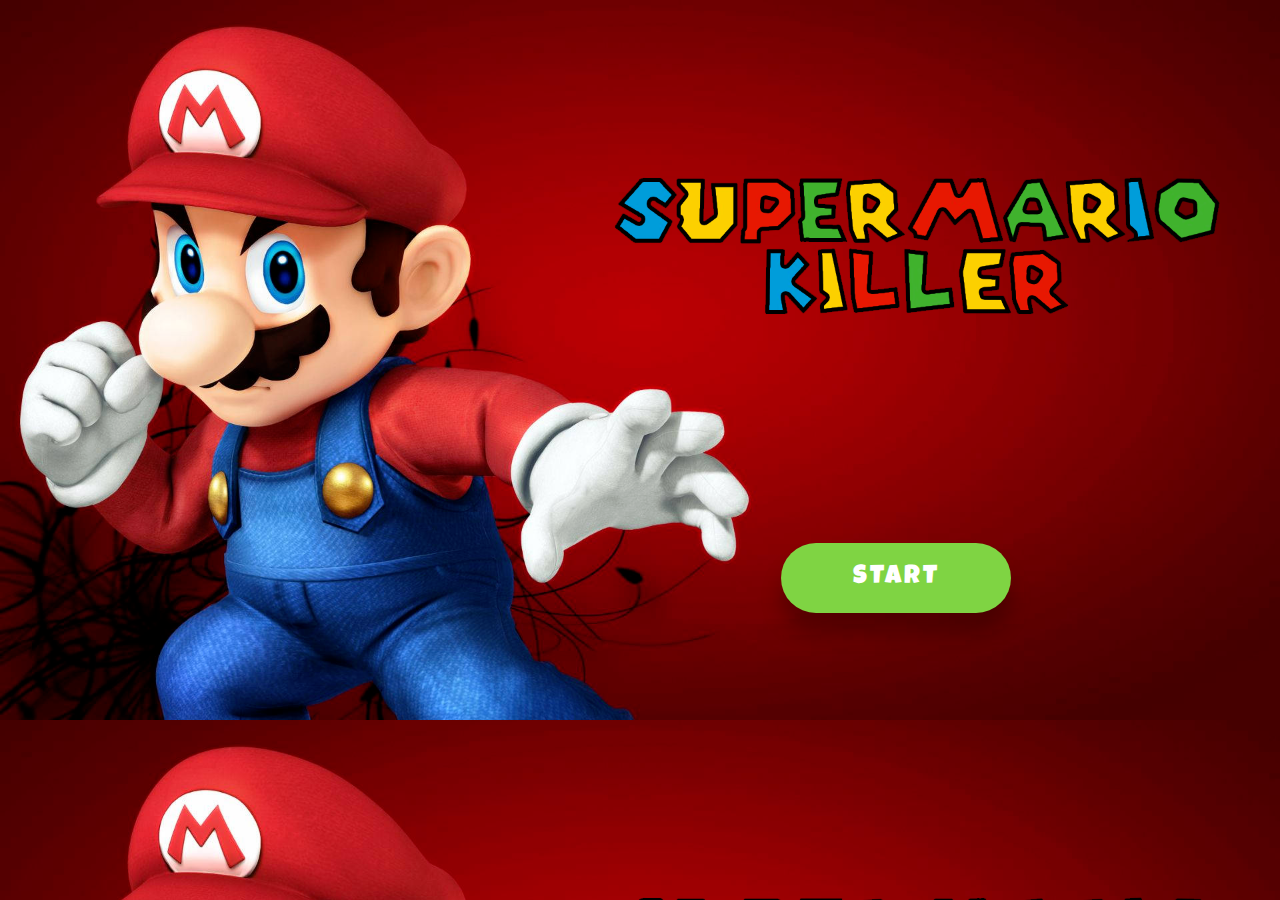
<file: index.html>
<!DOCTYPE html>
<html lang="en">

<head>
    <meta charset="UTF-8" />
    <meta name="viewport" content="width=device-width, initial-scale=1.0" />
    <title>Mario Killer</title>
    <link rel="stylesheet" href="style.css" />
</head>

<body>
    <div class="home">
        <div class="flex-centered" id="button">START</div>
    </div>
    <script src="./app.js"></script>
</body>

</html>
</file>
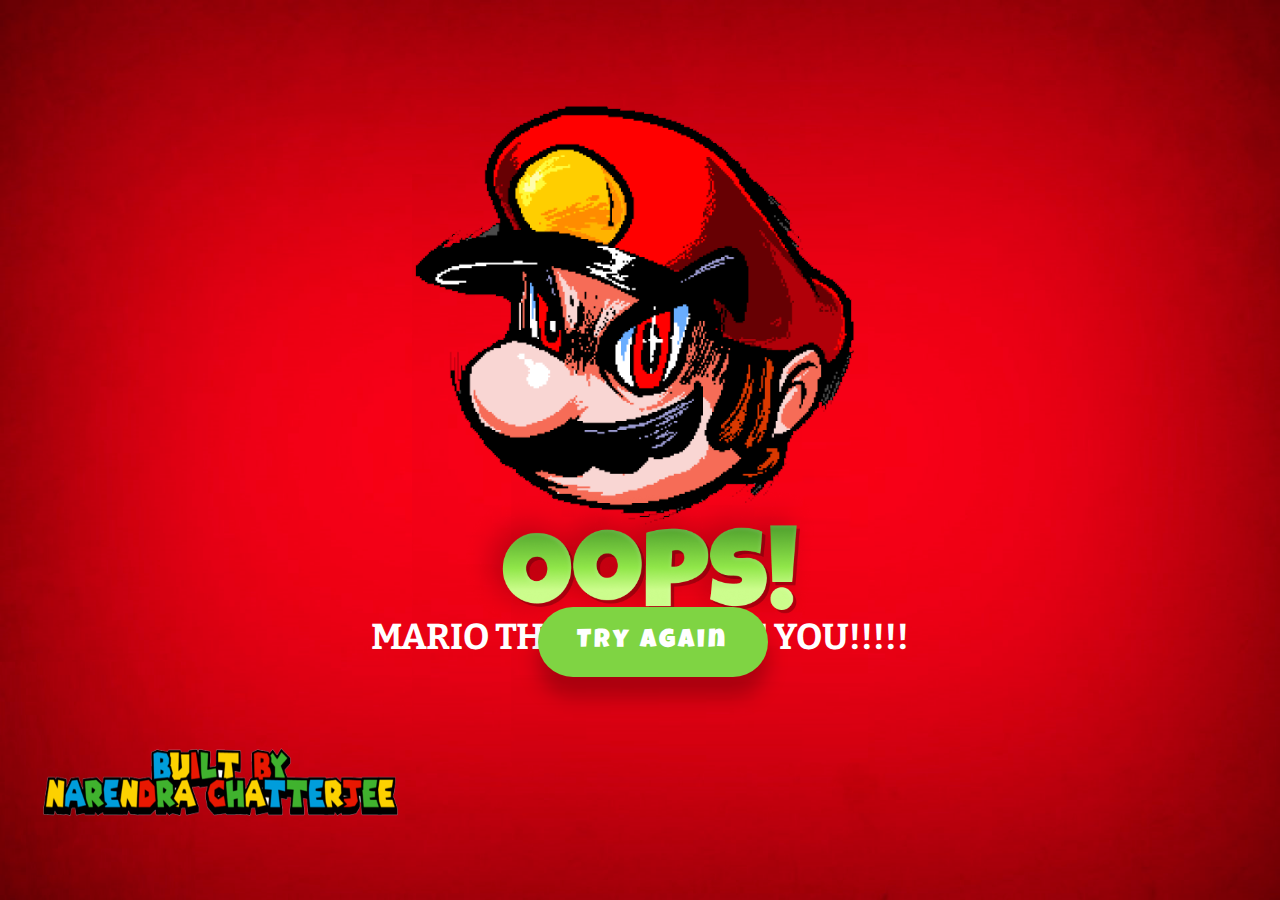
<file: game-over.html>
<!DOCTYPE html>
<html lang="en">

<head>
    <meta charset="UTF-8">
    <meta http-equiv="X-UA-Compatible" content="IE=edge">
    <meta name="viewport" content="width=device-width, initial-scale=1.0">
    <title>game-over</title>
    <link rel="stylesheet" href="style.css">
</head>

<body>
    <div class="gameover-bg">
        <img src="./assets/mario-char.png" alt="" id="image1">
        <img src="./assets/Oops text.png" alt="" id="image2">
        <h2 id="text1">MARIO THE KILLER ATE YOU!!!!!</h2>
        <div class="flex-centered" id="button1">Try Again</div>
    </div>
    <script src="./app1.js"></script>
</body>

</html>
</file>
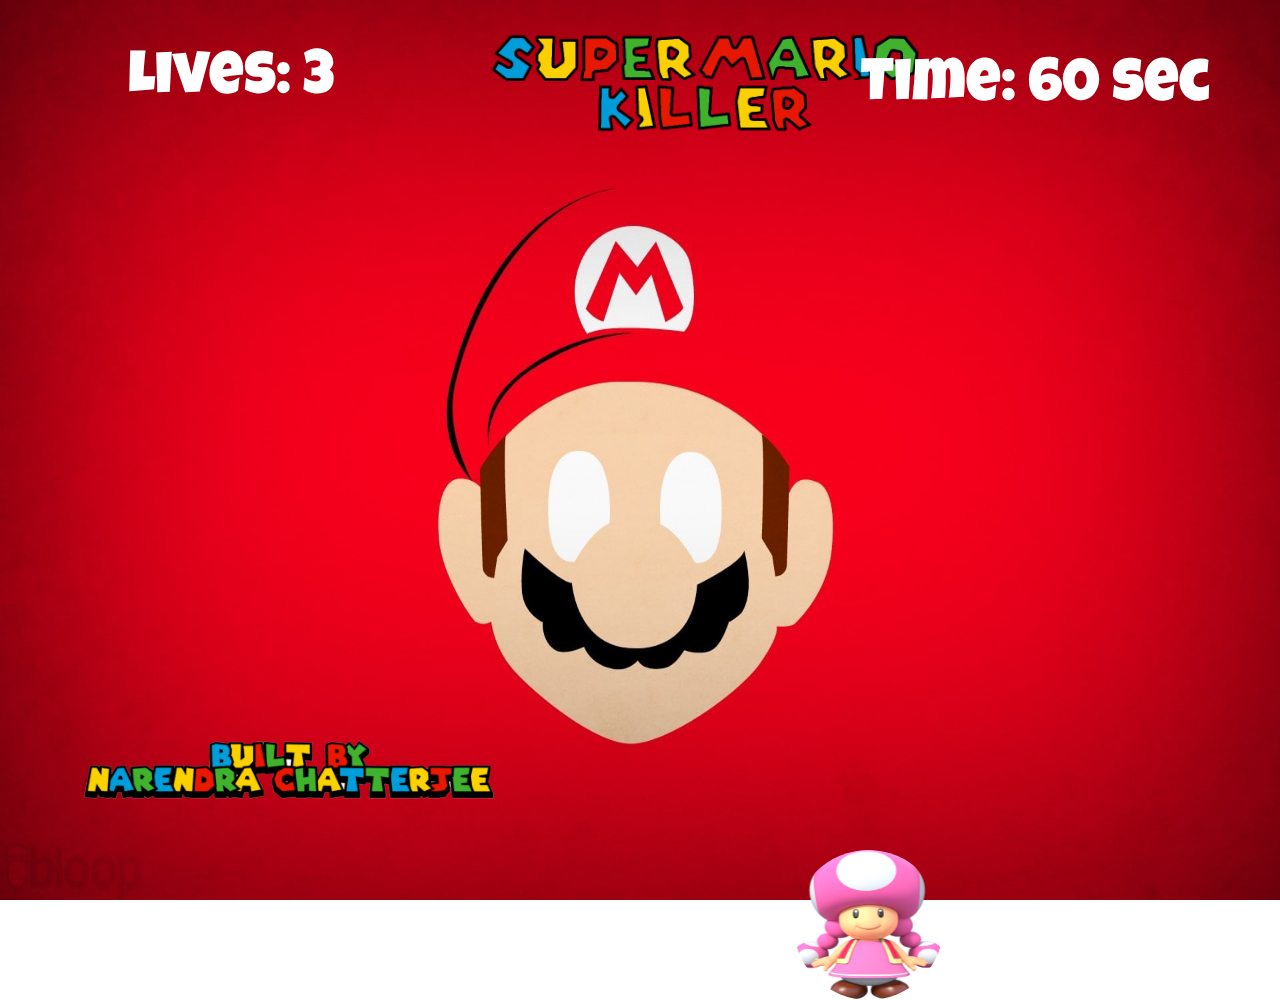
<file: game.html>
<!DOCTYPE html>
<html lang="en">

<head>
    <meta charset="UTF-8">
    <meta name="viewport" content="width=device-width, initial-scale=1.0">
    <title>Zombie Shoot</title>
    <link rel="stylesheet" href="style.css">
</head>

<body>
    <img src ="./assets/logo.png" alt="logo" id= "logo">
    <div class="game" id="game-body">
        <div id="timer-box"><span>Time: </span><span id="timer">60</span><span> sec</span></div>
        <div id="max-lives">
            <div id="lives">
                <span>Lives: </span><span id="life">3</span>
            </div>
        </div>
    </div>
    <img src = "./assets/signature.png" alt="Narendra" id = "sig">
    </div>
    <script src="./game.js"></script>
</body>

</html>
</file>
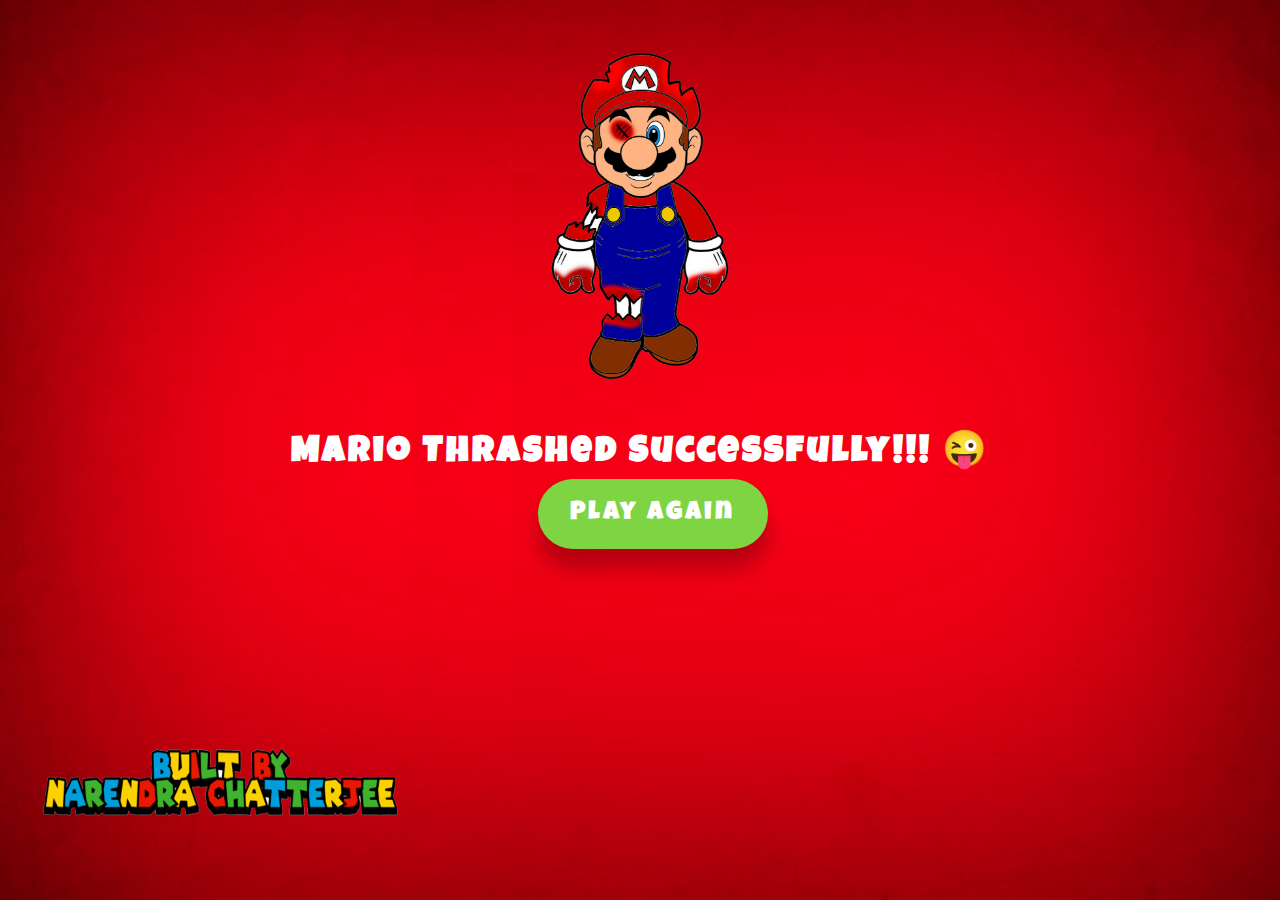
<file: win.html>
<!DOCTYPE html>
<html lang="en">

<head>
    <meta charset="UTF-8">
    <meta http-equiv="X-UA-Compatible" content="IE=edge">
    <meta name="viewport" content="width=device-width, initial-scale=1.0">
    <title>win</title>
    <link rel="stylesheet" href="style.css">
</head>

<body>
    <div class="win-bg">
        <img src="./assets/dead-mario.png" alt="dead-mario" id = "image-win">
        <h2 class = "win-text">Mario Thrashed Successfully!!! &#128540;</h2>
        <div class="flex-centered" id="button3">Play Again</div>
    </div>
    <script src="./app2.js"></script>
</body>

</html>
</file>
<file: style.css>
@import url('https://fonts.googleapis.com/css2?family=Bitter:wght@500;700;701&family=Luckiest+Guy&display=swap');


body {
    margin: 0;
    padding: 0;
    font-family: 'Bitter', serif;
    overflow: hidden;
}

.home {
    background-image: url("./assets/mario-shoot-background.png");
    background-size: 100%;
    height: 100vh;
    width: 100vw;
    display: flex;
    flex-direction: column;
    justify-content: space-around;
    align-items: center;
}

.game {
    background-image: url("./assets/mario-shoot-game-background.jpg");
    background-size: 100% 100%;
    cursor: url('https://img.informer.com/icons/png/32/113/113532.png') 16 16, crosshair;
    height: 100vh;
    width: 100vw;
}

.flex-centered {
    display: flex;
    justify-content: center;
    align-items: center;
}

#button {
    margin-top: 20%;
    margin-left: 40%;
    max-width: 220px;
    height: 60px;
    width: 40vw;
    padding: 5px;
    background-color: #7FD443;
    border: 1px 0.9 black;
    box-shadow: 0px 20px 20px rgba(0, 0, 0, 0.25);
    border-radius: 50px;
    font-size: 26px;
    font-family: 'Luckiest Guy', cursive;
    letter-spacing: 3px;
    color: white;
    cursor: pointer;
}

#button:hover {
    background-color: rgb(102, 6, 22);
}

#timer-box {
    padding: 20px;
    z-index: 1;
    position: absolute;
    right: 50px;
    color: white;
    font-size: 60px;
    font-family: 'Luckiest Guy', cursive;
    margin-top: 3%;
}

.character-image {
    position: absolute;
    bottom: -100px;
    border-radius: 50%;
    opacity: 1;
    animation: flying 5s infinite ease-in;
    z-index: 2;
    width: 30vw;
    height: 30vw;
    max-width: 150px;
    max-height: 150px;
}

h2 {
    font-size: 36px;
    color: white;
}
#image2{    
    position: absolute;
    width: 40vh;
    top: 54%;
}
#image1{
    position: absolute;
    width: 50vh;
    top: 10%;
}
#text1{
    position: absolute;
    top: 65%;
}

#logo{
    position: absolute;
    width: 50vh;
    margin-top:2%;
    margin-left: 38%;
}

#button1 {
    
    position: absolute;
    margin-top: 30%;
    margin-left: 2%;
    max-width: 220px;
    height: 60px;
    width: 40vw;
    padding: 5px;
    background-color: #7FD443;
    border: 1px 0.9 black;
    box-shadow: 0px 20px 20px rgba(0, 0, 0, 0.25);
    border-radius: 50px;
    font-size: 26px;
    font-family: 'Luckiest Guy', cursive;
    letter-spacing: 3px;
    color: white;
    cursor: pointer;
}

#button1:hover {
    background-color: rgb(102, 6, 22);
}


.win-bg,
.gameover-bg {
    background-image: url(./assets/game-over-bg.jpg.png);
    background-size: 100% 100%;
    height: 100vh;
    width: 100vw;
    display: flex;
    flex-direction: column;
    justify-content: center;
    align-items: center;
}

#lives{
    position: absolute;
    color: white;
    font-size: 60px;
    font-family: 'Luckiest Guy', cursive;
    margin-left: 10%;
    margin-top: 4%;
}

#sig{
    position: absolute;
    top:80%;
    left : 5%;
    width: 50vh;
}

#image-win{
    position: absolute;
    top:5%;
    width: 30vh;
}

.win-text{
    position: absolute;
    font-family: 'Luckiest Guy', cursive;
    letter-spacing: 3px;
}

#button3{
    position: absolute;
    margin-top: 10%;
    margin-left: 2%;
    max-width: 220px;
    height: 60px;
    width: 40vw;
    padding: 5px;
    background-color: #7FD443;
    border: 1px 0.9 black;
    box-shadow: 0px 20px 20px rgba(0, 0, 0, 0.25);
    border-radius: 50px;
    font-size: 26px;
    font-family: 'Luckiest Guy', cursive;
    letter-spacing: 3px;
    color: white;
    cursor: pointer;
}

@keyframes flying {
    0% {
        bottom: -100px;
    }

    100% {
        bottom: 1080px;
    }
}
</file>
